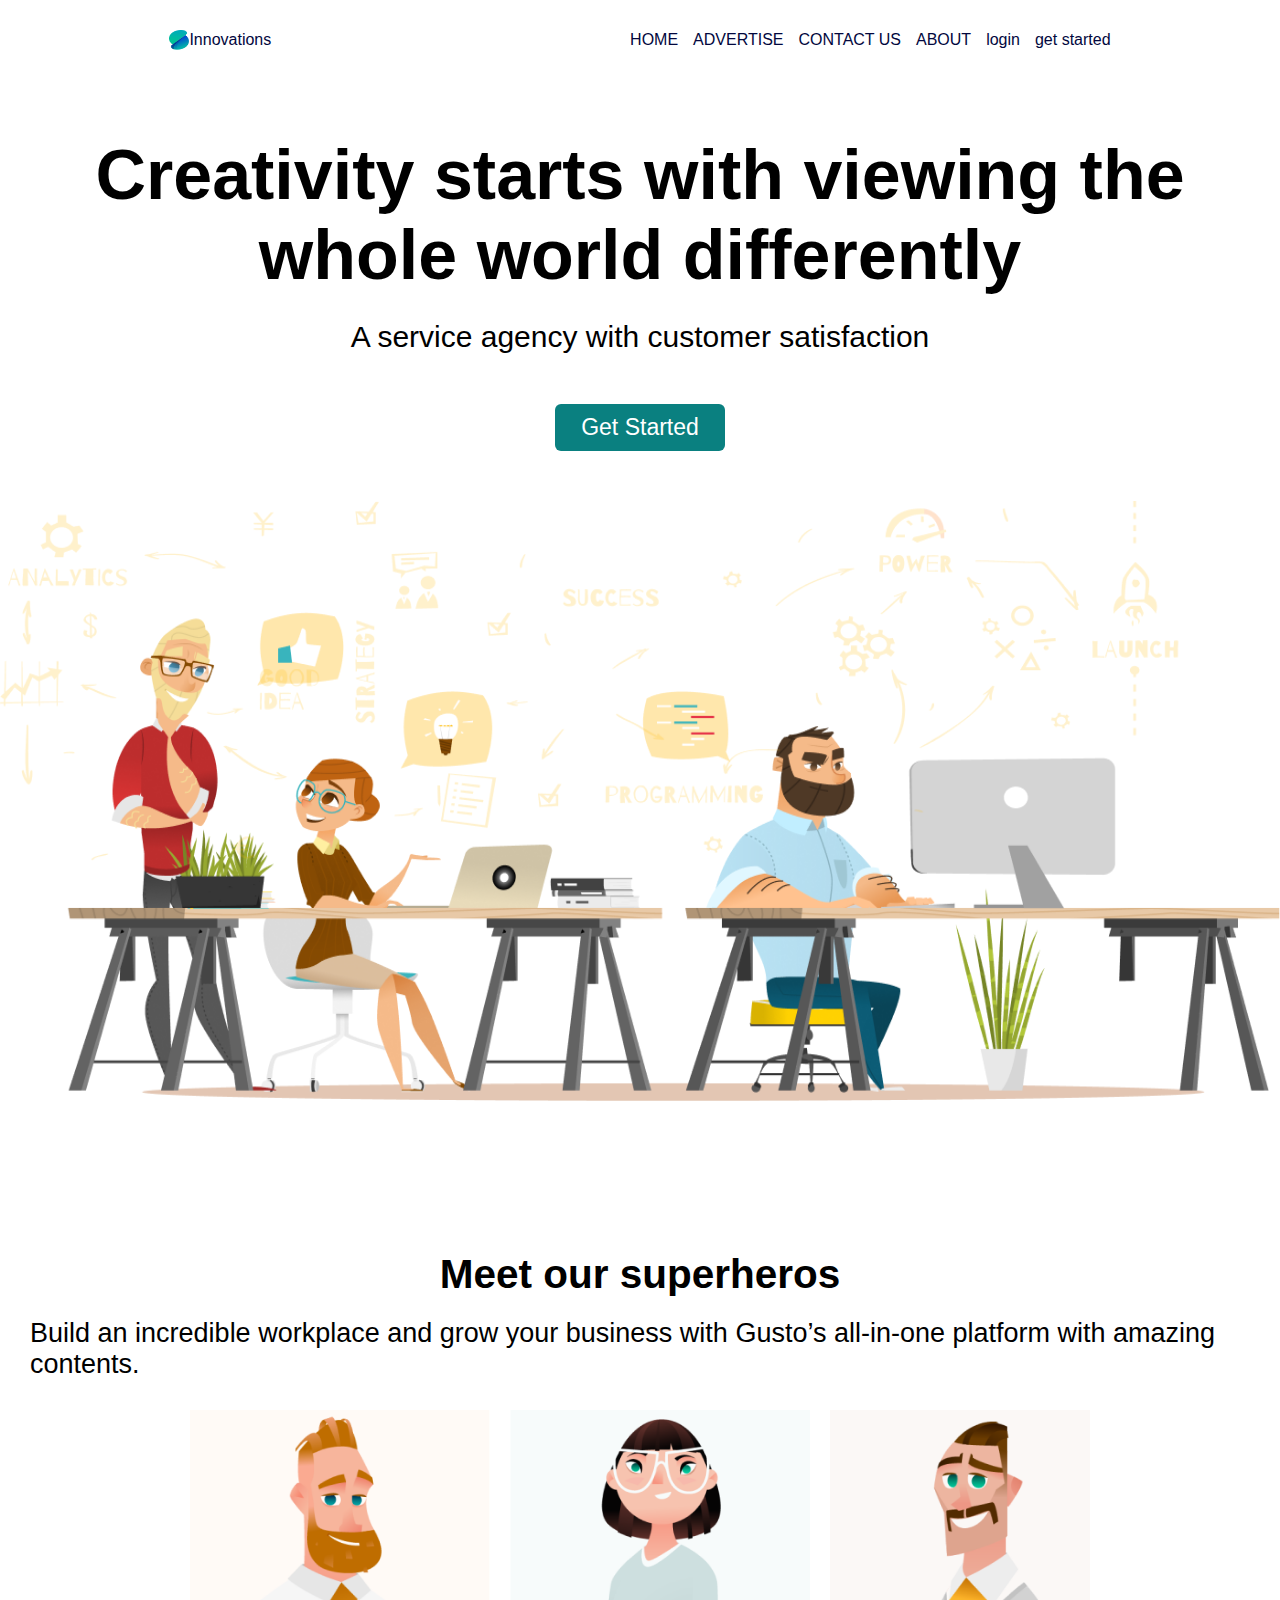
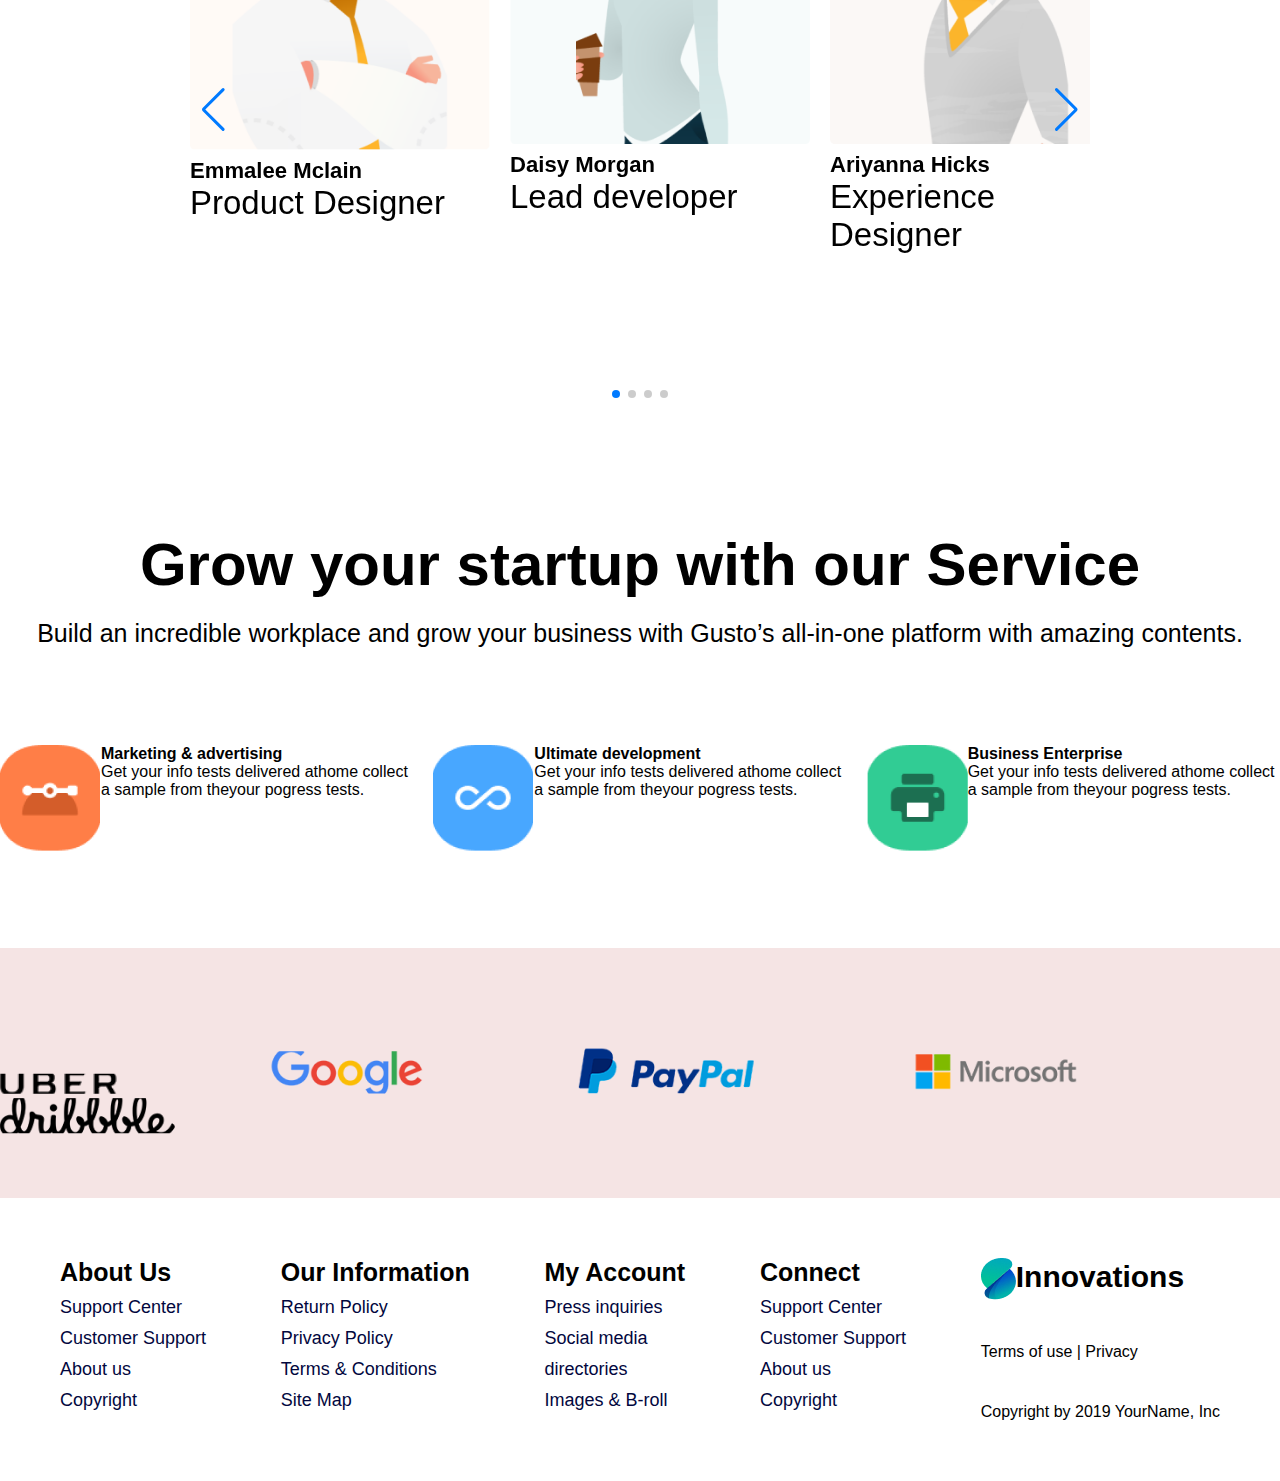
<file: index.html>
<!DOCTYPE html>
<html lang="en">
  <head>
    <meta charset="utf-8" />
    <meta content="innovation,site web,colloborarion" />
    <meta name="viewport" content="width=device-width, initial-scale=1.0" />
    <meta
      name="description"
      content="Creativity starts with viewing the whole world differently"
    />
    <title>Innovations-Innovations strategy</title>
    <link rel="stylesheet" href="https://cdn.jsdelivr.net/npm/swiper@9/swiper-bundle.min.css" />
    <link
  rel="stylesheet"
  href="https://cdn.jsdelivr.net/npm/swiper@11/swiper-bundle.min.css"
/>
    <link rel="stylesheet" href="style.css" />
    <link rel="stylesheet" href="https://cdnjs.cloudflare.com/ajax/libs/font-awesome/6.4.2/css/all.min.css" integrity="sha512-z3gLpd7yknf1YoNbCzqRKc4qyor8gaKU1qmn+CShxbuBusANI9QpRohGBreCFkKxLhei6S9CQXFEbbKuqLg0DA==" crossorigin="anonymous" referrerpolicy="no-referrer" />
  </head>
  <body>
    <!--header-->
    <header>
      <nav>
        <div class="logo">
          <img src="image/S 1.png" alt="" />
          <a href="#">Innovations</a>
        </div>
        <ul class="lespage">
          <li><a href="index.html">HOME</a></li>
          <li><a href="advertise.html">ADVERTISE</a></li>
          <li><a href="contact.html">CONTACT US</a></li>
          <li><a href="about.html">ABOUT</a></li>
          <li><a href="#">login</a></li>
          <li><a href="#">get started</a></li>
        </ul>

        <div class="bergerMenu"><i class="fa fa-bars"></i> </div>
      </nav>
    </header>

    <!--home section-->

    <section class="home">
      <div class="titre">
        <h1>Creativity starts with viewing the whole world differently</h1>
        <p class="txt">A service agency with customer satisfaction</p>
        <a href="#" class="btn">Get Started</a>
      </div>
      <div class="imagg1">
        <img class="imag1" src="image/premier.png" alt="" />
      </div>
    </section>

    <!--Meet our superheros-->
    <section class="Meet">
      <div class="premier-text">
        <h2>Meet our superheros</h2>
        <p>
          Build an incredible workplace and grow your business with Gusto’s
          all-in-one platform with amazing contents.
        </p>
      </div> 
    <div class="swiper mySwiper">
      <div class="swiper-wrapper  les4images ">
        <div id="imag2" class="swiper-slide">
          <img class="img0" src="image/image.png" alt="" />
          <h6>Emmalee Mclain</h6>
          <p>Product Designer</p>
        </div>
        <div id="img3" class="swiper-slide">
          <img class="img0" src="image/image (1).png" alt="" />
          <h6>Daisy Morgan</h6>
          <p>Lead developer</p>
        </div>
        <div id="img4" class="swiper-slide">
          <img class="img0" src="image/image (2).png" alt="" />
          <h6>Ariyanna Hicks</h6>
          <p>Experience Designer</p>
        </div>
        <div id="img5" class="swiper-slide">
          <img class="img0" src="image/image (3).png" alt="" />
          <h6>Yamilet Hooker</h6>
          <p>User interface designer</p>
        </div>
      </div>
        <!-- If we need pagination -->
  <div class="swiper-pagination"></div>

  <!-- If we need navigation buttons -->
  <div class="swiper-button-prev"></div>
  <div class="swiper-button-next"></div>

  
    </div>
      
    </section>

    <!--grow;;;-->
    <section class="grow">
      <div class="druxiem-text">
        <h2>Grow your startup with our Service</h2>
        <p class="grow1">
          Build an incredible workplace and grow your business with Gusto’s
          all-in-one platform with amazing contents.
        </p>
      </div>
      <div class="lesicons">
        <div class="se-div">
          <img src="image/image 58.png" alt="" />
          <div class="se-div-flex">
            <h4>Marketing & advertising</h4>
            <p>
              Get your info tests delivered athome collect a sample from theyour
              pogress tests.
            </p>
          </div>
        </div>
        <div class="se-div">
          <img src="image/image 62.png" alt="" />
          <div class="se-div-flex">
            <h4>Ultimate development</h4>
            <p>
              Get your info tests delivered athome collect a sample from theyour
              pogress tests.
            </p>
          </div>
        </div>

        <div class="se-div">
          <img src="image/image 64.png" alt="" />
          <div class="se-div-flex">
            <h4>Business Enterprise</h4>
            <p>
              Get your info tests delivered athome collect a sample from theyour
              pogress tests.
            </p>
          </div>
        </div>
      </div>
    </section>
    <section class="site">
      <div>
        <img src="image/image 11.png" alt="" />
        <img src="image/image 12.png" alt="" />
        <img src="image/image 13.png" alt="" />
        <img src="image/image 14.png" alt="" />
        <img src="image/image 15.png" alt="" />
      </div>
    </section>

    <!--footer-->
    <footer class="footer">
      <div class="logo-footer-list-items">
        <h4>About Us</h4>
        <ul>
          <li><a href="#">Support Center</a></li>
          <li><a href="#">Customer Support</a></li>
          <li><a href="#">About us</a></li>
          <li><a href="#">Copyright</a></li>
        </ul>
      </div>
      <div class="logo-footer-list-items">
        <h4>Our Information</h4>
        <ul>
          <li><a href="#">Return Policy</a></li>
          <li><a href="#">Privacy Policy</a></li>
          <li><a href="#">Terms & Conditions</a></li>
          <li><a href="#">Site Map</a></li>
        </ul>
      </div>
      <div class="logo-footer-list-items">
        <h4>My Account</h4>
        <ul>
          <li><a href="#">Press inquiries</a></li>
          <li><a href="#">Social media </a></li>
          <li><a href="#">directories</a></li>
          <li><a href="#">Images & B-roll</a></li>
        </ul>
      </div>
      <div class="logo-footer-list-items">
        <h4>Connect</h4>
        <ul>
          <li>
            <a href="#">Support Center</a>
          </li>
          <li><a href="#">Customer Support</a></li>
          <li><a href="#">About us</a></li>
          <li><a href="#">Copyright</a></li>
        </ul>
      </div>
      <div class="logo-footer">
        <div class="logo-footer-log-name-contaner">
          <img src="image/S 1.png" alt="logo" />
          <h3>Innovations</h3>
        </div>
        <span>Terms of use | Privacy</span>
        <span>Copyright by 2019 YourName, Inc</span>
      </div>
    </footer>
    <script src="https://cdn.jsdelivr.net/npm/swiper@11/swiper-bundle.min.js"></script>
    <script src="app.js"></script>
    <script src="slider.js"></script>
</html>
</file>
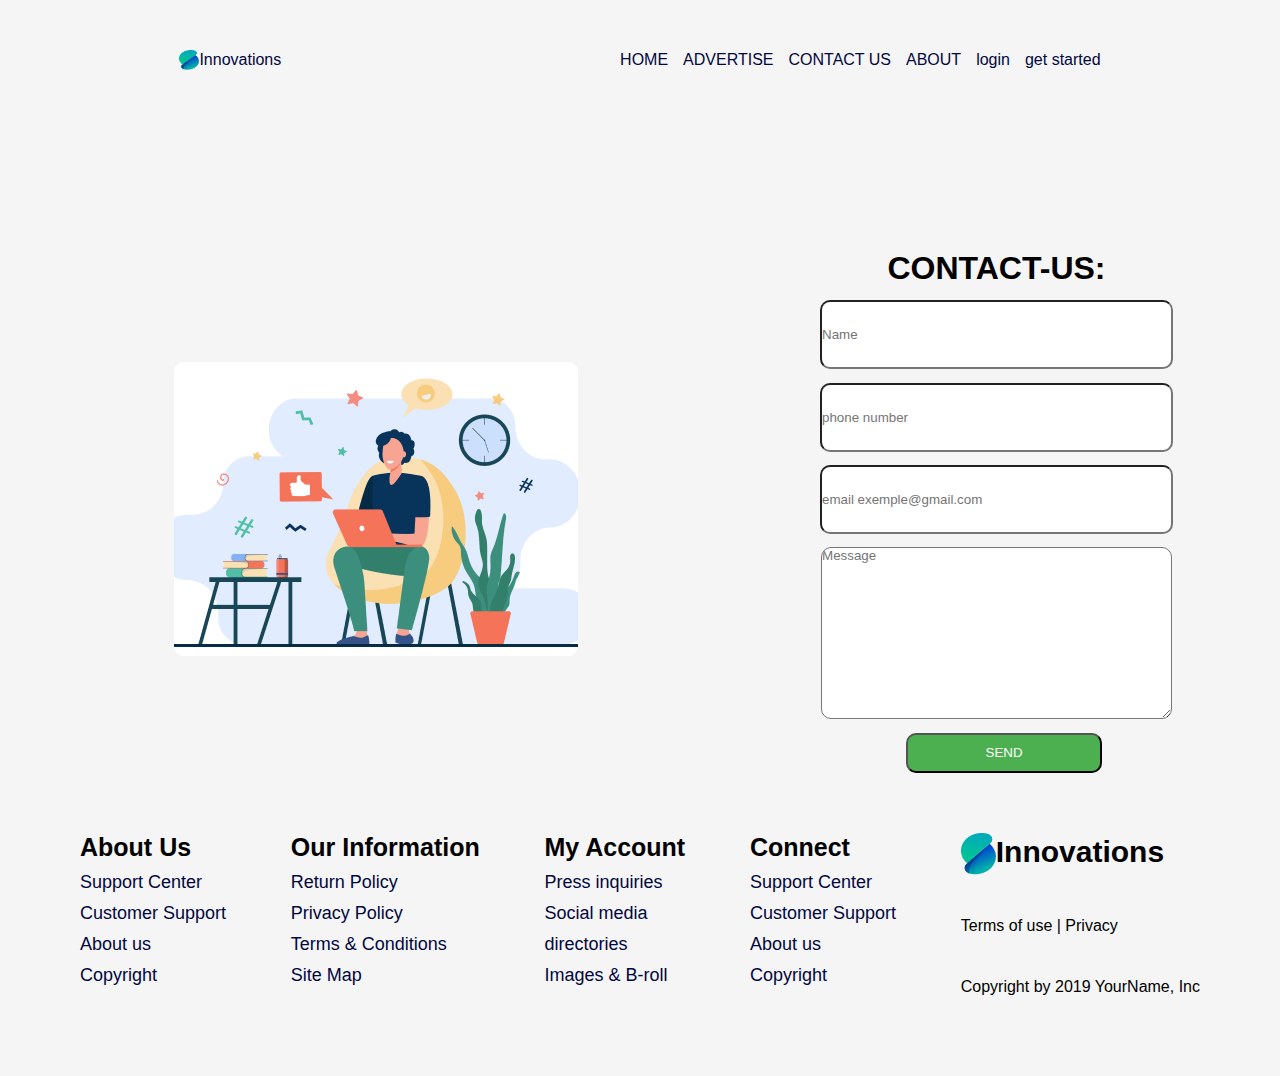
<file: contact.html>
<!DOCTYPE html>
<html lang="en">
  <head>
    <meta charset="UTF-8" />
    <meta name="viewport" content="width=device-width, initial-scale=1" />
    <meta
      name="description"
      content="Creativity starts with viewing the whole world differently"
      />
      <title>Innovations-Innovations strategy</title>
    <link rel="stylesheet" href="contact.css" />
    <link rel="stylesheet" href="style.css" />
    <link rel="stylesheet" href="https://cdnjs.cloudflare.com/ajax/libs/font-awesome/6.4.2/css/all.min.css" integrity="sha512-z3gLpd7yknf1YoNbCzqRKc4qyor8gaKU1qmn+CShxbuBusANI9QpRohGBreCFkKxLhei6S9CQXFEbbKuqLg0DA==" crossorigin="anonymous" referrerpolicy="no-referrer" />
   
  </head>
  <body>
    <header>
      <nav>
        <div class="logo">
          <img src="image/S 1.png" alt="" />
          <a href="#">Innovations</a>
        </div>
        <ul class="lespage">
          <li><a href="index.html">HOME</a></li>
          <li><a href="advertise.html">ADVERTISE</a></li>
          <li><a href="contact.html">CONTACT US</a></li>
          <li><a href="about.html">ABOUT</a></li>
          <li><a href="#">login</a></li>
          <li><a href="#">get started</a></li>
        </ul>

        <div class="bergerMenu"><i class="fa fa-bars"></i> </div>
      </nav>
    </header>
    
    <div class="contact-img">
      <div class="consept-photo">
        <img id="imgg" src="image/Rectangle 9.png" alt="" />
      </div>
      <div class="contact">
        <h1>CONTACT-US:</h1>
        <form class="contact-form">
          <input id="formName" type="text" placeholder="Name" />
          <span class="error">This name is not valid</span>
          <input id="formPhone" type="number" placeholder="phone number" />
          <span class="error">This name is not valid</span>
          <input id="formEmail" type="text" placeholder="email exemple@gmail.com"/>
          <span class="error">This name is not valid</span>
          <textarea id="text" placeholder="Message" rows="10"></textarea>
          <span class="error">This name is not valid</span>
          <button type="submit">SEND</button>
        </form>
      </div>
    </div>

    <!--footer-->
    <footer class="footer">
      <div class="logo-footer-list-items">
        <h4>About Us</h4>
        <ul>
          <li><a href="#">Support Center</a></li>
          <li><a href="#">Customer Support</a></li>
          <li><a href="#">About us</a></li>
          <li><a href="#">Copyright</a></li>
        </ul>
      </div>
      <div class="logo-footer-list-items">
        <h4>Our Information</h4>
        <ul>
          <li><a href="#">Return Policy</a></li>
          <li><a href="#">Privacy Policy</a></li>
          <li><a href="#">Terms & Conditions</a></li>
          <li><a href="#">Site Map</a></li>
        </ul>
      </div>
      <div class="logo-footer-list-items">
        <h4>My Account</h4>
        <ul>
          <li><a href="#">Press inquiries</a></li>
          <li><a href="#">Social media </a></li>
          <li><a href="#">directories</a></li>
          <li><a href="#">Images & B-roll</a></li>
        </ul>
      </div>
      <div class="logo-footer-list-items">
        <h4>Connect</h4>
        <ul>
          <li>
            <i class="fas-brands fa-facebook"></i><a href="#">Support Center</a>
          </li>
          <li><a href="#">Customer Support</a></li>
          <li><a href="#">About us</a></li>
          <li><a href="#">Copyright</a></li>
        </ul>
      </div>
      <div class="logo-footer">
        <div class="logo-footer-log-name-contaner">
          <img src="image/S 1.png" alt="logo" />
          <h3>Innovations</h3>
        </div>
        <span>Terms of use | Privacy</span>
        <span>Copyright by 2019 YourName, Inc</span>
      </div>
    </footer>
    <script src="app.js"></script>
    <script src="contact.js"></script>
  </body>
</html>
</file>
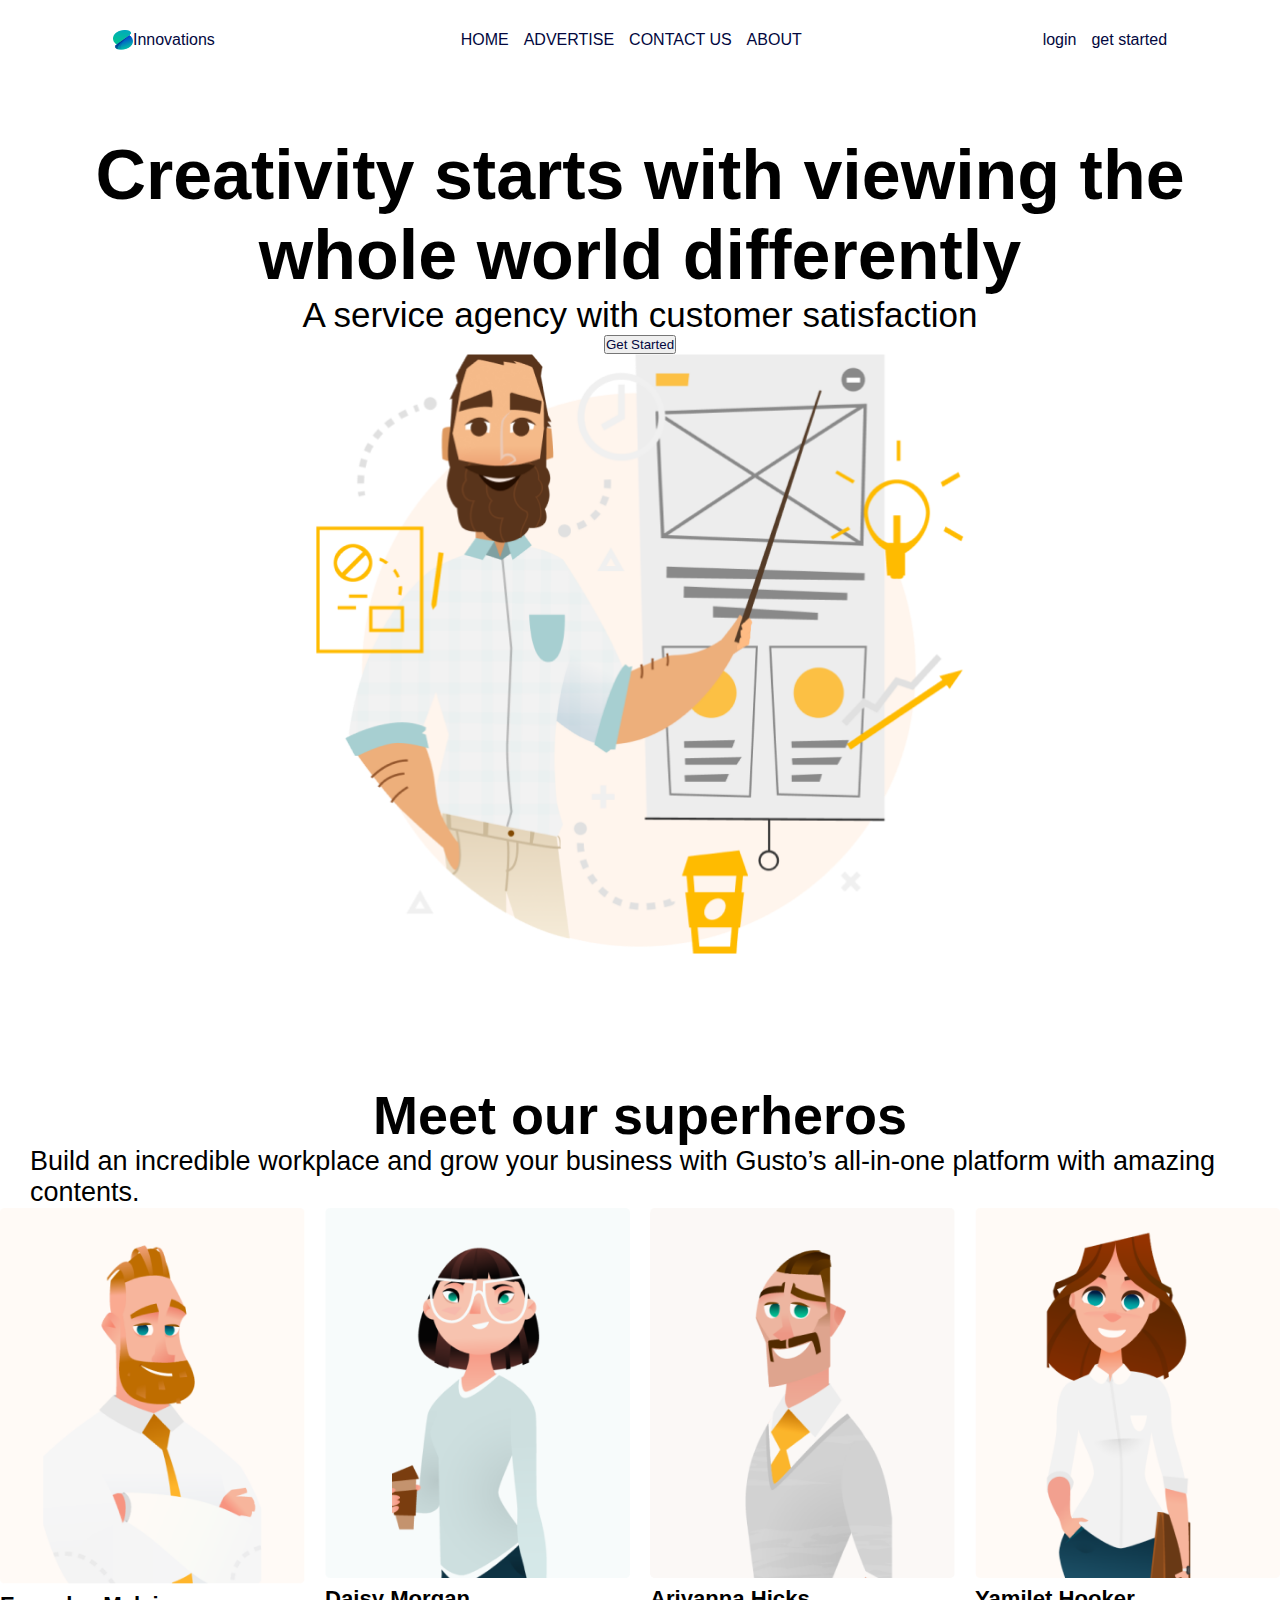
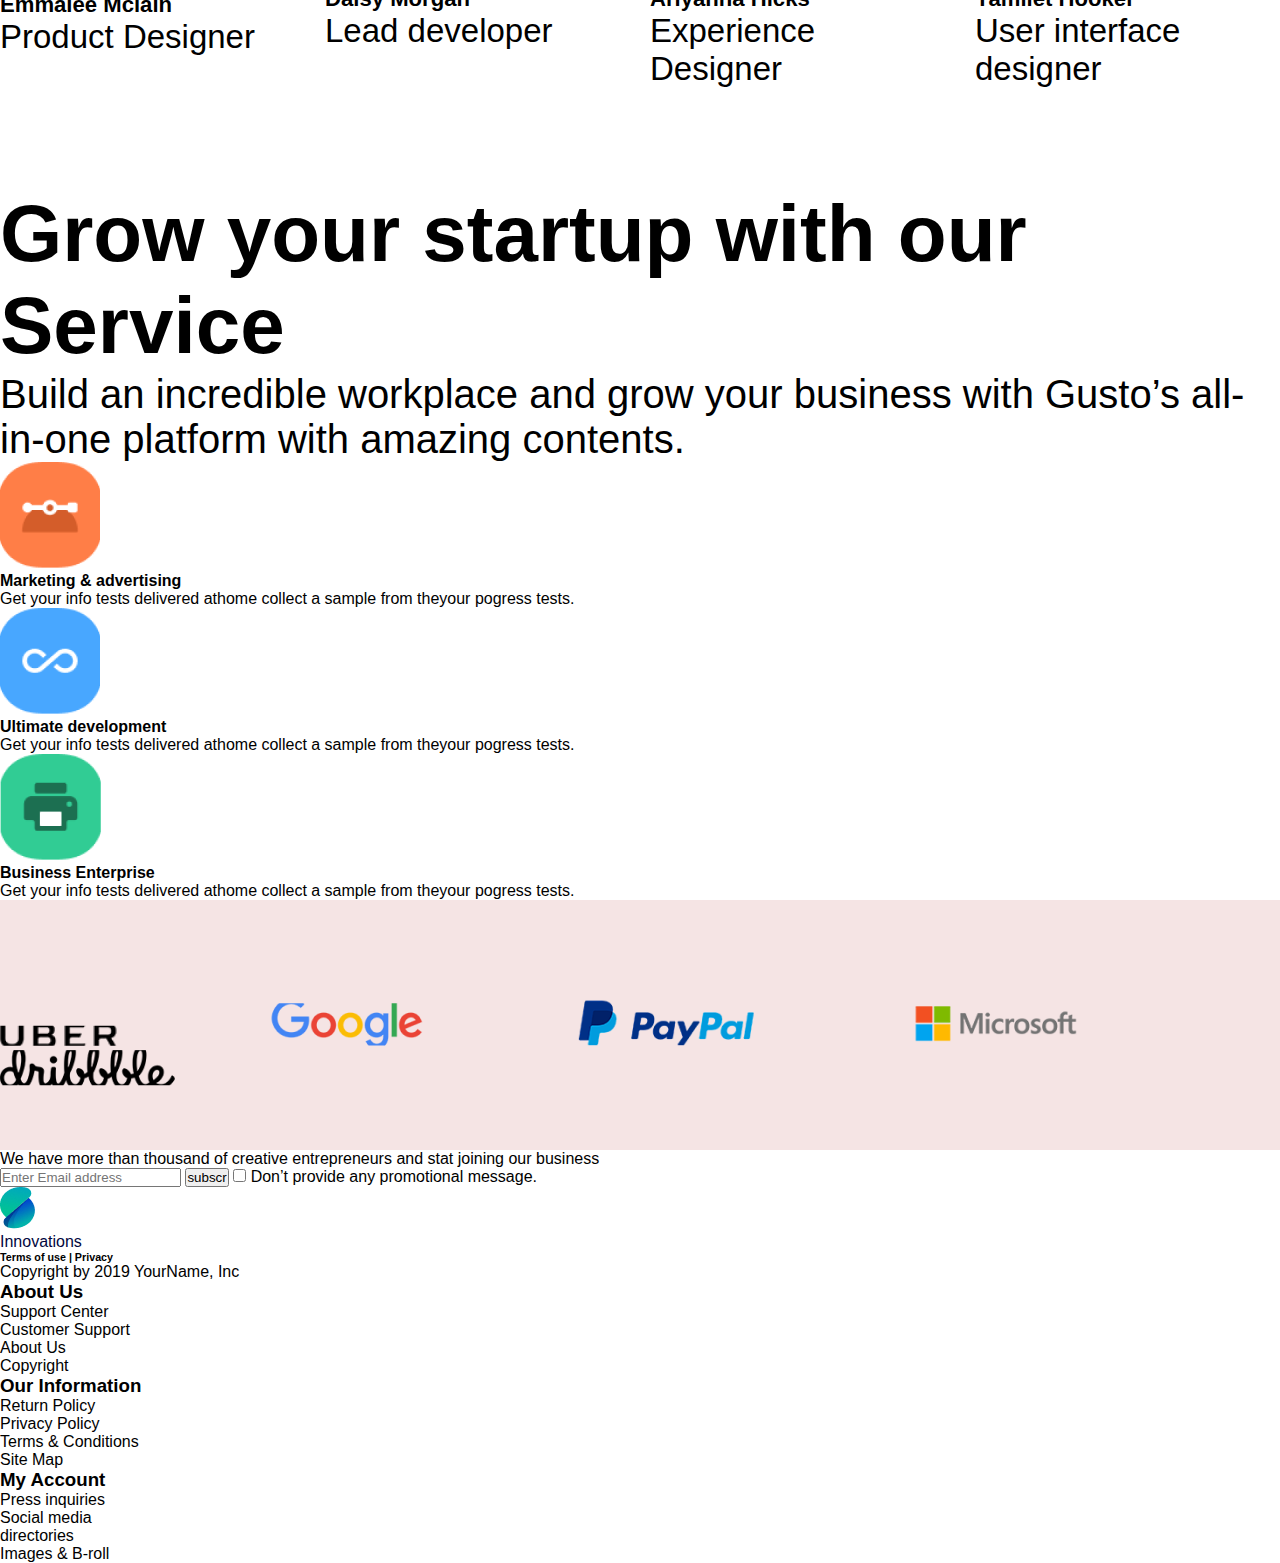
<file: home.html>
<!DOCTYPE html>
<html>
  <head>
    <meta charset="utf-8" />
    <meta content="innovation,site web,colloborarion" />
    <title>Innovations-Innovations strategy</title>
    <link rel="stylesheet" href="style.css" />
  </head>
  <body>
    <!--header-->
    <header>
      <nav >
          <div class="logo">
            <img src="image/S 1.png" alt="" />
            <a href="#">Innovations</a>
          </div>
          
            <ul class="lespage">
              <li><a href="home.html">HOME</a></li>
              <li><a href="advertise.html">ADVERTISE</a></li>
              <li><a href="contact.html">CONTACT US</a></li>
              <li><a href="about.html">ABOUT</a></li>
            </ul>
          
          
            <ul class="login">
              <li><a href="#">login</a></li>
              <li><a href="#">get started</a></li>
            </ul>
          
      </nav>
    </header>

    <!--home section-->

    <section class="home">
      <div class="titre">
        <h1>Creativity starts with viewing the whole world differently</h1>
        <p>A service agency with customer satisfaction</p>
        <button><a href="#" class="btn-getstart">Get Started</a></button>
      </div>
      <div class="imagg1">
        <img  class="imag1" src="image/illustration.png" alt="" />
      </div>
    </section>

    <!--Meet our superheros-->
    <section class="Meet">
        <div class="premier-text">
          <h1>Meet our superheros</h1>
          <p>
            Build an incredible workplace and grow your business with Gusto’s
            all-in-one platform with amazing contents.
          </p>
        </div>
      <div class="les4images">

        <div class="imag2">
          <img class="img0" src="image/image.png" alt="" />
          <h6>Emmalee Mclain</h6>
          <p>Product Designer</p>
        </div>
        <div class="img3">
          <img  class="img0" src="image/image (1).png" alt="" />
          <h6>Daisy Morgan</h6>
          <p>Lead developer</p>
        </div>
        <div class="img4">
          <img class="img0" src="image/image (2).png" alt="" />
          <h6>Ariyanna Hicks</h6>
          <p>Experience Designer</p>
        </div>

        <div class="img5">
          <img  class="img0" src="image/image (3).png" alt="" />
          <h6>Yamilet Hooker</h6>
          <p>User interface designer</p>
        </div>
      </div>
    </section>

    <!--grow;;;-->
    <section class="grow">
      <div class="druxiem-text">
        <h1>Grow your startup with our Service</h1>
        <p>
          Build an incredible workplace and grow your business with Gusto’s
          all-in-one platform with amazing contents.
        </p>
      </div>
      <div>
        <img src="image/image 58.png" alt="" />
      </div>
      <div>
        <h4>Marketing & advertising</h4>
        <p>
          Get your info tests delivered athome collect a sample from theyour
          pogress tests.
        </p>
      </div>
      <div><img src="image/image 62.png" alt="" /></div>
      <div>
        <h4>Ultimate development</h4>
        <p>
          Get your info tests delivered athome collect a sample from theyour
          pogress tests.
        </p>
      </div>

      <div><img src="image/image 64.png" alt="" /></div>

      <div>
        <h4>Business Enterprise</h4>
        <p>
          Get your info tests delivered athome collect a sample from theyour
          pogress tests.
        </p>
      </div>
    </section>
    <section class="site">
      <div>
        <img src="image/image 11.png" alt="" />
        <img src="image/image 12.png" alt="" />
        <img src="image/image 13.png" alt="" />
        <img src="image/image 14.png" alt="" />
        <img src="image/image 15.png" alt="" />
      </div>
    </section>
    <!--subcr-->
    <section class="newssubcr">
      <div class="newstext">
        <p>
          We have more than thousand of creative entrepreneurs and stat joining
          our business
        </p>
      </div>
      <div class="subcr">
        <form>
          <input type="email" placeholder="Enter Email address" required />
          <input type="submit" value="subscr" />
          <input type="checkbox" />
          <label>Don’t provide any promotional message.</label>
        </form>
      </div>
    </section>
    <!--footer-->
    <section class="footer">
      <div class="logofotter">
        <img src="image/S 1.png" alt="" />
        <a href="#" class="logo">Innovations</a>
        <h6>Terms of use | Privacy</h6>
        <p>Copyright by 2019 YourName, Inc</p>
      </div>
      <div class="about">
        <h3>About Us</h3>
        <p>Support Center</p>
        <p>Customer Support</p>
        <p>About Us</p>
        <p>Copyright</p>
      </div>

      <div class="information">
        <h3>Our Information</h3>
        <p>Return Policy</p>
        <p>Privacy Policy</p>
        <p>Terms & Conditions</p>
        <p>Site Map</p>
      </div>

      <div class="account">
        <h3>My Account</h3>
        <p>Press inquiries</p>
        <p>Social media</p>
        <p>directories</p>
        <p>Images & B-roll</p>
      </div>
    </section>
  </body>
</html>
</file>
<file: style.css>
* {
  font-family: Arial, sans-serif;
  padding: 0;
  margin: 0;
  /* border: 1px solid black; */
}

img {
  max-width: 100%;
}

nav {
  width: 100%;
  height: 80px;
  display: flex;
  justify-content: space-around;
  align-items: center;
  font-weight: 200;
}

.logo {
  display: flex;
  align-items: center;
}

.logo img {
  width: 20px;
  height: 20px;
}

.lespage {
  display: flex;
  padding-left: 5px;
  position: relative;
}

.lespage li {
  padding-left: 15px;
}

a {
  color: #02073e;
  text-decoration: none;
}

ul {
  list-style: none;
}

.login {
  display: flex;
}

.login li {
  padding-left: 15px;
}

.titre {
  display: flex;
  flex-direction: column;
  align-items: center;
  text-align: center;
  font-size: 35px;
  margin-top: 55px;
}

.txt {
  padding: 25px 0px 0px 0px;
  font-size: 30px;
}

.btn {
  display: flex;
  justify-content: center;
  padding: 10px;
  margin: 50px;
  width: 150px;
  background-color: #0a8080;
  border-radius: 6px;
  font-size: 23px;
  color: white;
}

.imag1 {
  height: 600px;
}

.imagg1 {
  display: flex;
  justify-content: center;
}
h2 {
  padding: 20px;
}
.premier-text {
  display: flex;
  flex-direction: column;
  align-items: center;
  margin-top: 100px;
  font-size: 27px;
  padding: 30px;
}

.swiper {
  width: 900px;
  height: 600px;
}

.les4images {
  display: flex;
  gap: 20px;
  font-size: 33px;
  margin-top: -30px;
}

.img0 {
  width: 470px;
}

.druxiem-text {
  display: flex;
  flex-direction: column;
  align-items: center;
  padding: 100px 0px 0px 0px;
  font-size: 40px;
}

.grow1 {
  font-size: 25px;
}

.lesicons {
  display: flex;
  align-items: center;
  gap: 20px;
  height: 300px;
}

.site {
  display: flex;
  justify-content: center;
  word-spacing: 150px;
  background-color: #f5e4e4;
  padding: 100px 100px 0px 0px;
  height: 150px;
}
.se-div {
  display: flex;
}

footer {
  padding: 60px;
  display: flex;
  justify-content: space-between;
  flex-wrap: wrap;
}

.logo-footer-list-items h4 {
  font-size: 25px;
  padding-bottom: 10px;
}
.logo-footer-list-items ul li {
  font-size: 18px;
  padding-bottom: 10px;
}

.logo-footer-log-name-contaner {
  display: flex;
  text-align: center;
}

.logo-footer-log-name-contaner h3 {
  font-size: 30px;
  padding-top: 2px;
}

.logo-footer {
  display: flex;
  flex-direction: column;
  justify-content: space-between;
}

/*aboutt*/

.AboutUs_blogs_intro {
  display: flex;
  flex-direction: column;
  align-items: center;
  color: cadetblue;
  padding: 51px;
}

.about-populair {
  display: flex;
  justify-content: center;
  font-size: 13px;
  max-width: 100%;
}
.about-populair > div {
  flex-basis: 33.33%;
}

.title {
  text-align: center;
  font-size: 20px;
}
.cards {
  display: flex;
  justify-content: space-evenly;
  flex-wrap: wrap;
  padding-top: 5%;
}
.client {
  border: 1px black;
  cursor: pointer;
  width: 300px;
  display: flex;
  margin-top: 20px;
  flex-direction: column;
  align-items: center;
  /* height: 248px; */
  border-radius: 20px;
  box-shadow: -5px 1px 20px rgba(0, 0, 0, 0.3);
}
.photo-les-client {
  margin-top: 22px;
  display: flex;
  align-items: center;
}
.titre-client p {
  text-align: center;
  padding-top: 5%;
  padding: 31px 10px 10px 10px;
  font-size: 20px;
}
.dropdown {
  height: 200px;
  width: 100px;
  display: none;
  background-color: rgb(194, 186, 202);
  position: absolute;
  font-size: 20px;
}
.advertise:hover .dropdown {
  display: block;
}

@media (max-width: 1000px) {
  .about-populair {
    flex-wrap: wrap;
  }
  .about-populair > div {
    flex-basis: 100%;
  }
}
/* ///////////////////////////////////////// */
.bergerMenu {
  display: none;
}
/*/////////////////////// */
@media screen and (max-width: 980px) {
  .bergerMenu {
    border: 1px solid blue;
  }
}
@media (max-width: 900px) {
  .bergerMenu {
    display: block;
    position: absolute;
    right: 10%;
    top: 4%;
  }
  .lespage {
    display: none;
  }
  .menuDrop {
    display: flex;
    flex-direction: column;
    justify-content: center;
    gap: 20px;
    background-color: #f5e4e4;
    z-index: 10;
    transition: top 1s ease 0s;
    padding-top: 100px;
    height: 400px;
  }
  .lespage li {
    font-size: 20px;
    font-weight: 500;
  }
  .toutes-les-reviews {
    flex-direction: column;
  }
  .tout {
    padding: 0;
    margin: 0;
    display: flex;
    flex-direction: column;
    text-align: center;
    align-items: center;
  }
  .photo2 img {
    height: auto;
  }
  .photo2 {
    width: auto;
  }
  .screen {
    width: 100%;
  }
  .will_turn {
    display: flex;
    flex-direction: column;
    text-align: center;
    align-items: center;
    order: 1;
  }
}

@media (max-width: 600px) {
  h1 {
    font-size: 27px;
  }
  h2 {
    font-size: 25px;
  }
  .txt {
    font-size: 15px;
  }
  .imag1 {
    width: 100%;
    height: auto;
  }
  .premier-text {
    text-align: center;
  }
  #img3 {
    display: block;
  }
  #img5 {
    display: block;
  }
  #imag2 {
    display: block;
  }
  .img0 {
    width: 100%;
  }
  .grow {
    display: flex;
    text-align: center;
    flex-direction: column;
  }
  .se-div img {
    width: 70px;
    height: 70px;
  }
  .les4images {
    display: flex;
    flex-direction: column;
  }

  .logo-footer-log-name-contaner {
    display: flex;
    text-align: center;
    justify-content: center;
  }
  .logo-footer {
    margin: auto;
  }

  .se-div:nth-child(2) {
    display: none;
  }
  .se-div:nth-child(3) {
    display: none;
  }
  .site {
    padding: 0;
    margin: 0;
    height: auto;
    display: flex;
    flex-wrap: wrap;
    width: 100%;
  }
  .site img {
    width: 60px;
    height: 20px;
    padding: 10px;
  }
  footer {
    display: flex;
    flex-wrap: wrap;
    text-align: center;
    padding: 10px;
  }
  footer > div {
    width: calc(50% - 20px);
  }
  #img4 {
    text-align: center;
  }
  .swiper {
    width: 100%;
  }
  .img0 {
    width: 100% !important;
  }
  .les4images {
    display: flex;
    justify-content: center;
    text-align: center;
    align-items: center;
    margin-top: -200px;
  }
}
</file>
<file: contact.css>
* {
  padding: 0;
  margin: 0;
}

body {
  font-family: Arial, sans-serif;
  padding: 20px;
  background-color: #f5f5f5;
}

img {
  min-width: 15px;
}
#imgg {
  width: 150%;
}

.contact-img {
  margin-top: 150PX;
  display: flex;
  justify-content: space-around;
  align-items: center;
  
}
.contact-form {
  display: flex;
  flex-direction: column;
  align-items: center;
}
.contact-form input {
  margin-top: 1em;
  width: 160%;
  height: 65px;
  border-radius: 10px;
}
.contact-form textarea {
  margin-top: 1em;
  width: 160%;
  height: 170px;
  border-radius: 10px;
}
.contact-form button {
  background-color: #4caf50;
  color: white;
  margin-top: 1em;
  cursor: pointer;
  height: 40px;
  width: 90%;
  border-radius: 10px;
  margin-left: 7%;
}
.error{
  width: 100%;
  font-size: 15px;
  color:red ;
  font-family: Arial, Helvetica, sans-serif;
  display: none;
}
footer {
  padding: 60px;
  display: flex;
  justify-content: space-between;
}

.logo-footer-list-items h4 {
  font-size: 25px;
  padding-bottom: 10px;
}
.logo-footer-list-items ul li {
  font-size: 18px;
  padding-bottom: 10px;
}

.logo-footer-log-name-contaner {
  display: flex;
  text-align: center;
}

.logo-footer-log-name-contaner h3 {
  font-size: 30px;
  padding-top: 2px;
}

.logo-footer {
  display: flex;
  flex-direction: column;
  justify-content: space-between;
}
@media  (max-width:600px) {
  
.contact-img{
  display: flex;
  flex-direction: column;
  margin-top:auto;
}

#imgg{
  width: 100%;
}

}
</file>
